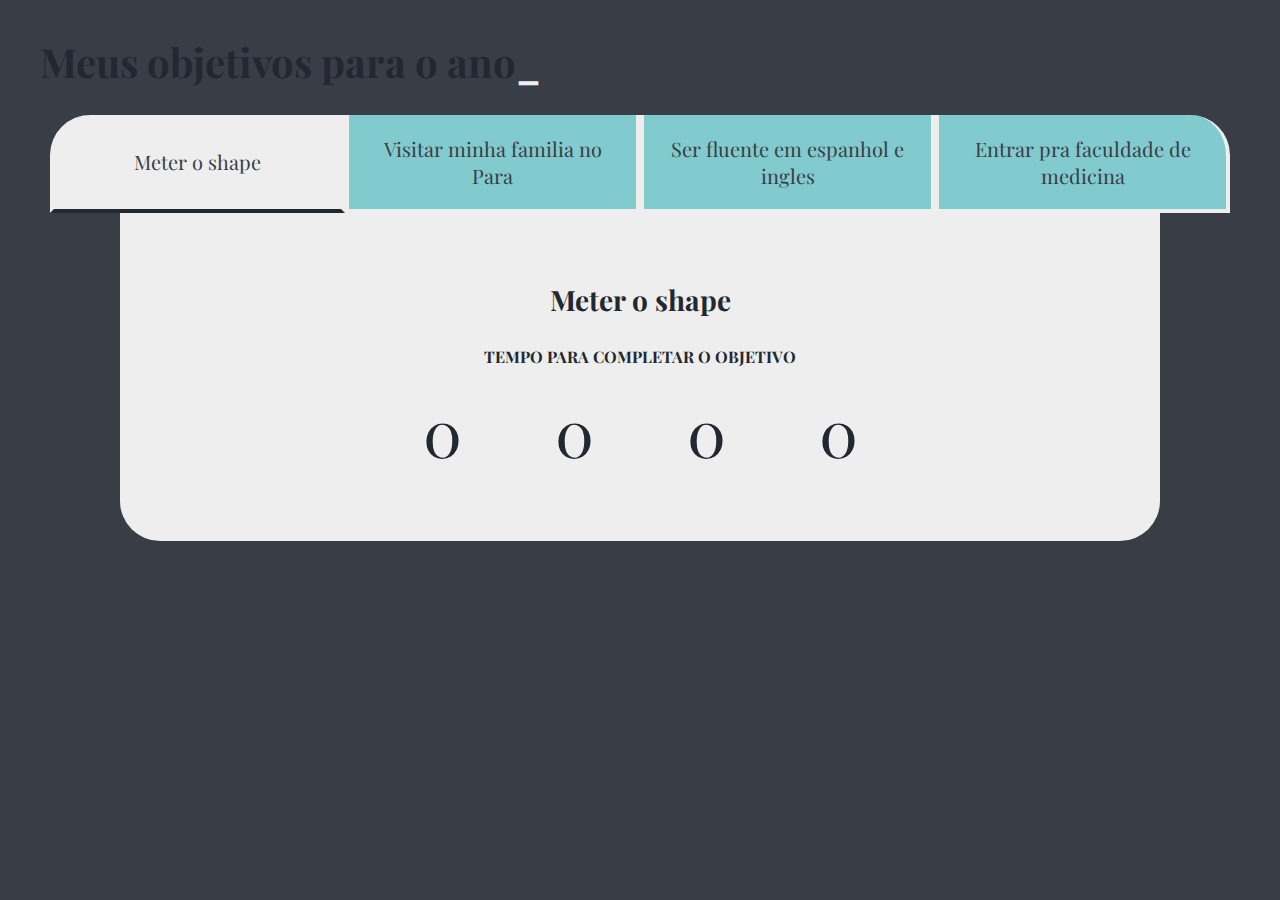
<file: index.html>
<!DOCTYPE html>
<html lang="pt-br">

<head>
    <meta charset="UTF-8">
    <meta http-equiv="X-UA-Compatible" content="IE=edge">
    <meta name="viewport" content="width=device-width, initial-scale=1.0">
    <title>Meus objetivos</title>
    <link rel="stylesheet" href="style.css">
</head>

<body>
    <section class="conteudo-principal">
        <h1 class="titulo-principal">Meus objetivos para o ano<span>_</span></h1>
        <div class="botoes">
            <button class="botao ativo"> Meter o shape </button>
            <button class="botao"> Visitar minha familia no Para </button>
            <button class="botao"> Ser fluente em espanhol e ingles </button>
            <button class="botao"> Entrar pra faculdade de medicina</button>
        </div>
        <div class="abas-textos">
            <div class="aba-conteudo ativo">
                <h3 class="aba-conteudo-titulo-principal"> Meter o shape </h3>
                <h4 class="aba-conteudo-titulo-secundario"> Tempo para completar o objetivo </h4>
                <div class="contador">
                    <div class="contador-digito">
                        <p class="contador-digito-numero" id="dias0"> 7 </p>
                        <p class="contador-digito-texto"> Dias </p>
                    </div>
                    <div class="contador-digito">
                        <p class="contador-digito-numero" id="horas0"> 12 </p>
                        <p class="contador-digito-texto"> Horas </p>
                    </div>
                    <div class="contador-digito">
                        <p class="contador-digito-numero" id="min0"> 17 </p>
                        <p class="contador-digito-texto"> Minutos </p>
                    </div>
                    <div class="contador-digito">
                        <p class="contador-digito-numero" id="segs0"> 56 </p>
                        <p class="contador-digito-texto"> Segundos </p>
                    </div>
                </div>
            </div>
            <div class="aba-conteudo">
                <h3 class="aba-conteudo-titulo-principal"> Visitar minha familia no Para </h3>
                <h4 class="aba-conteudo-titulo-secundario"> Tempo para completar o objetivo </h4>
                <div class="contador">
                    <div class="contador-digito">
                        <p class="contador-digito-numero" id="dias1"> 7 </p>
                        <p class="contador-digito-texto"> Dias </p>
                    </div>
                    <div class="contador-digito">
                        <p class="contador-digito-numero" id="horas1"> 12 </p>
                        <p class="contador-digito-texto"> Horas </p>
                    </div>
                    <div class="contador-digito">
                        <p class="contador-digito-numero" id="min1"> 17 </p>
                        <p class="contador-digito-texto"> Minutos </p>
                    </div>
                    <div class="contador-digito">
                        <p class="contador-digito-numero" id="segs1"> 56 </p>
                        <p class="contador-digito-texto"> Segundos </p>
                    </div>
                </div>
            </div>
            <div class="aba-conteudo">
                <h3 class="aba-conteudo-titulo-principal"> Ser fluente em espanhol e ingles</h3>
                <h4 class="aba-conteudo-titulo-secundario"> Tempo para completar o objetivo </h4>
                <div class="contador">
                    <div class="contador-digito">
                        <p class="contador-digito-numero" id="dias2"> 7 </p>
                        <p class="contador-digito-texto"> Dias </p>
                    </div>
                    <div class="contador-digito">
                        <p class="contador-digito-numero" id="horas2"> 12 </p>
                        <p class="contador-digito-texto"> Horas </p>
                    </div>
                    <div class="contador-digito">
                        <p class="contador-digito-numero" id="min2"> 17 </p>
                        <p class="contador-digito-texto"> Minutos </p>
                    </div>
                    <div class="contador-digito">
                        <p class="contador-digito-numero" id="segs2"> 56 </p>
                        <p class="contador-digito-texto"> Segundos </p>
                    </div>
                </div>
            </div>
            <div class="aba-conteudo">
                <h3 class="aba-conteudo-titulo-principal"> Entrar para a Faculdade de Medicina</h3>
                <h4 class="aba-conteudo-titulo-secundario"> Tempo para completar o objetivo </h4>
                <div class="contador">
                    <div class="contador-digito">
                        <p class="contador-digito-numero" id="dias3"> 7 </p>
                        <p class="contador-digito-texto"> Dias </p>
                    </div>
                    <div class="contador-digito">
                        <p class="contador-digito-numero" id="horas3"> 12 </p>
                        <p class="contador-digito-texto"> Horas </p>
                    </div>
                    <div class="contador-digito">
                        <p class="contador-digito-numero" id="min3"> 17 </p>
                        <p class="contador-digito-texto"> Minutos </p>
                    </div>
                    <div class="contador-digito">
                        <p class="contador-digito-numero" id="segs3"> 56 </p>
                        <p class="contador-digito-texto"> Segundos </p>
                    </div>
                </div>
            </div>
        </div>
    </section>

    <script src="main.js"></script>
</body>

</html>
</file>
<file: style.css>
@import url('https://fonts.googleapis.com/css2?family=Open+Sans:ital,wght@0,300..800;1,300..800&family=Playfair+Display:ital,wght@0,400..900;1,400..900&display=swap'); 
     


:root{ 
    --preto: #222831; 
    --cinza: #393E46; 
    --azul: #81cace; 
    --branco: #EEEEEE;
    --font-titulo: "Open Sans", sans-serif; 
    --fonte-texto: "Playfair Display", serif; 
} 
body{ 
    background-color: var(--cinza); 
    color: var(--preto);
    font-family: var(--fonte-texto);

}

.conteudo-principal{
    display: flex;
    flex-direction: column;
    justify-content: center;
    align-items: center;
    max-width: 1200px;
    width: 100%;
    margin: 0 auto;
    
}
.titulo-principal{
   
    text-align:left;
    width: 100%;
    font-size: 40px;
}


.titulo-principal span{
    color: var(--branco);
}
.botao{
  font-family: var(--fonte-texto);
  font-size: 20px;
  background-color: var(--azul);
  color: var(--cinza);
  display:flex;
  justify-content: center;
  align-items: center;
  padding: 1em;
  width: 100%;
  border-bottom: 4px solid var(--branco);
  border-left: 4px solid var(--branco);
  border-right: 4px solid var(--branco);
  border-top: none;

}
.botoes{
    display: block;
}

.botao:first-child{
    border-radius: 40px 40px 0 0;
}

.botao:last-child{
    border-radius: 0 0 40px 40px;
}

.botao.ativo{
    background-color: var(--branco);
    border-bottom: 4px solid var(--preto)
}

.abas-textos{
    background-color: var(--branco);
    padding: 40px;
    border-radius: 0 0 40px 40px;
    width: 80%;
}
 
.aba-conteudo.ativo{
    display:  block;

}

.aba-conteudo{
    display: none;
}

.aba-conteudo-titulo-principal{
    font-size: 28px;
    text-align: center;
}

.aba-conteudo-titulo-secundario{
    text-align: center;
    color: var(--preto);
    text-transform: uppercase;
}

.contador{
    display: flex;
    justify-content: center;
    flex-wrap: wrap;
}

.contador-digito{
    padding: 0 16px;
    text-align: center;
    min-width: 100px;
}

.contador-digito-numero{
    font-size: 65px;
    margin: 0;
}

.contador-digito-texto{
    color: var(--branco);
    font-size: 20px;
    margin: 0;
}

@media screen and (min-width: 768px){
    .botoes{
        display: flex;
    }
    .botao:first-child{
        border-radius: 40px 0 0 0;
    }
    .botao:last-child{
       border-radius: 0 40px 0 0;
    }
}
</file>
